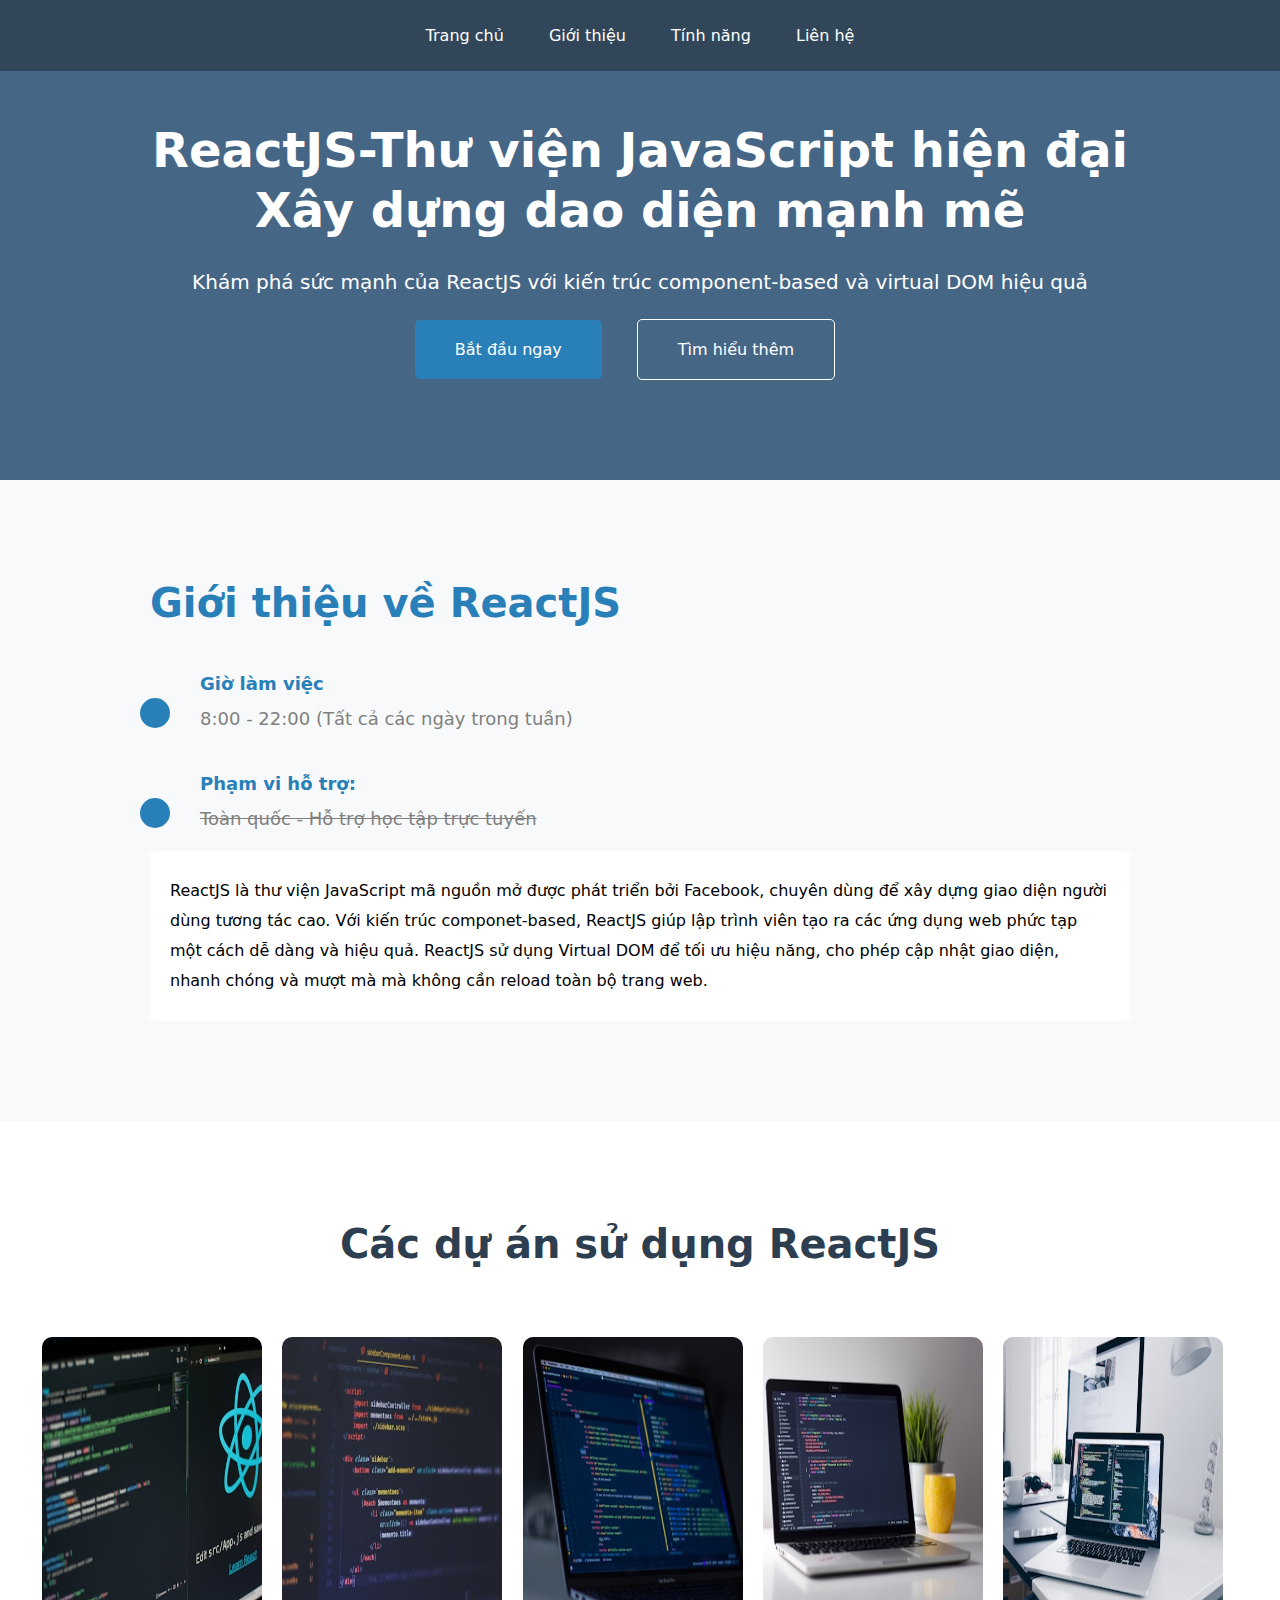
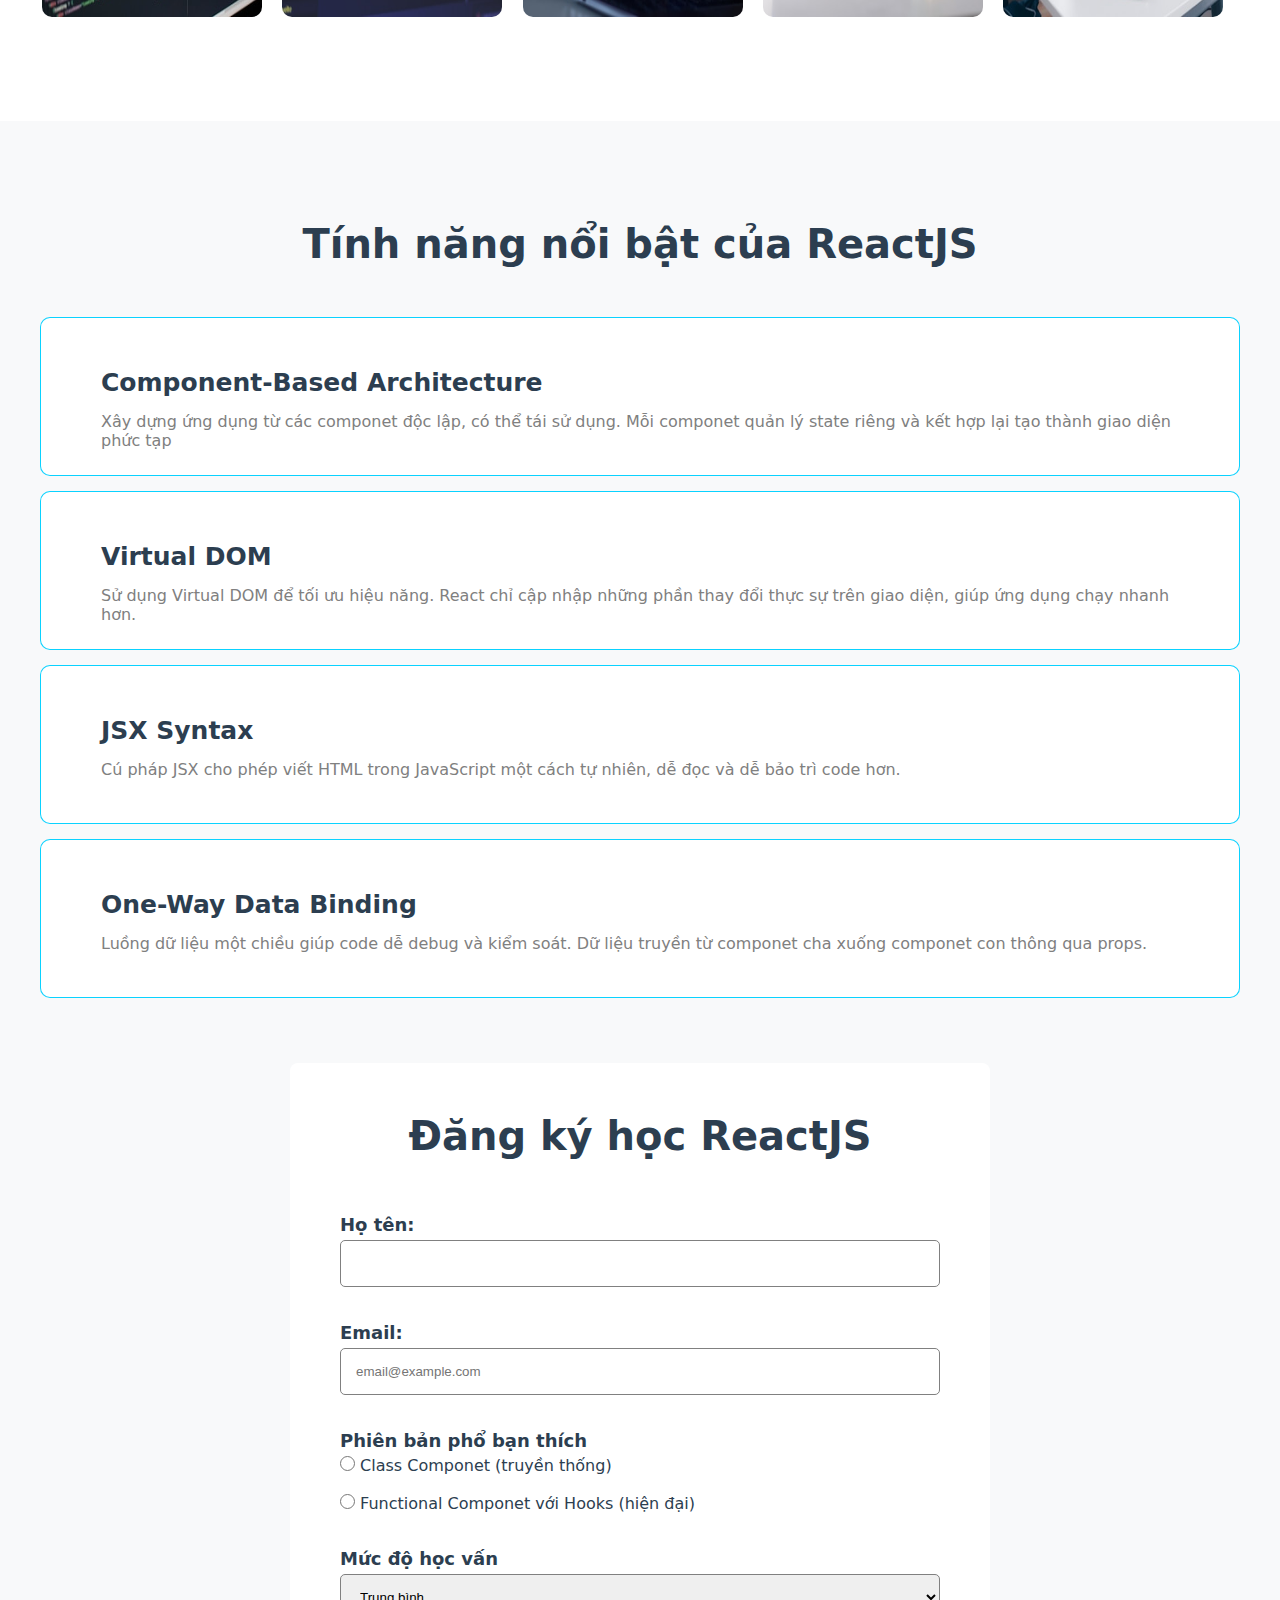
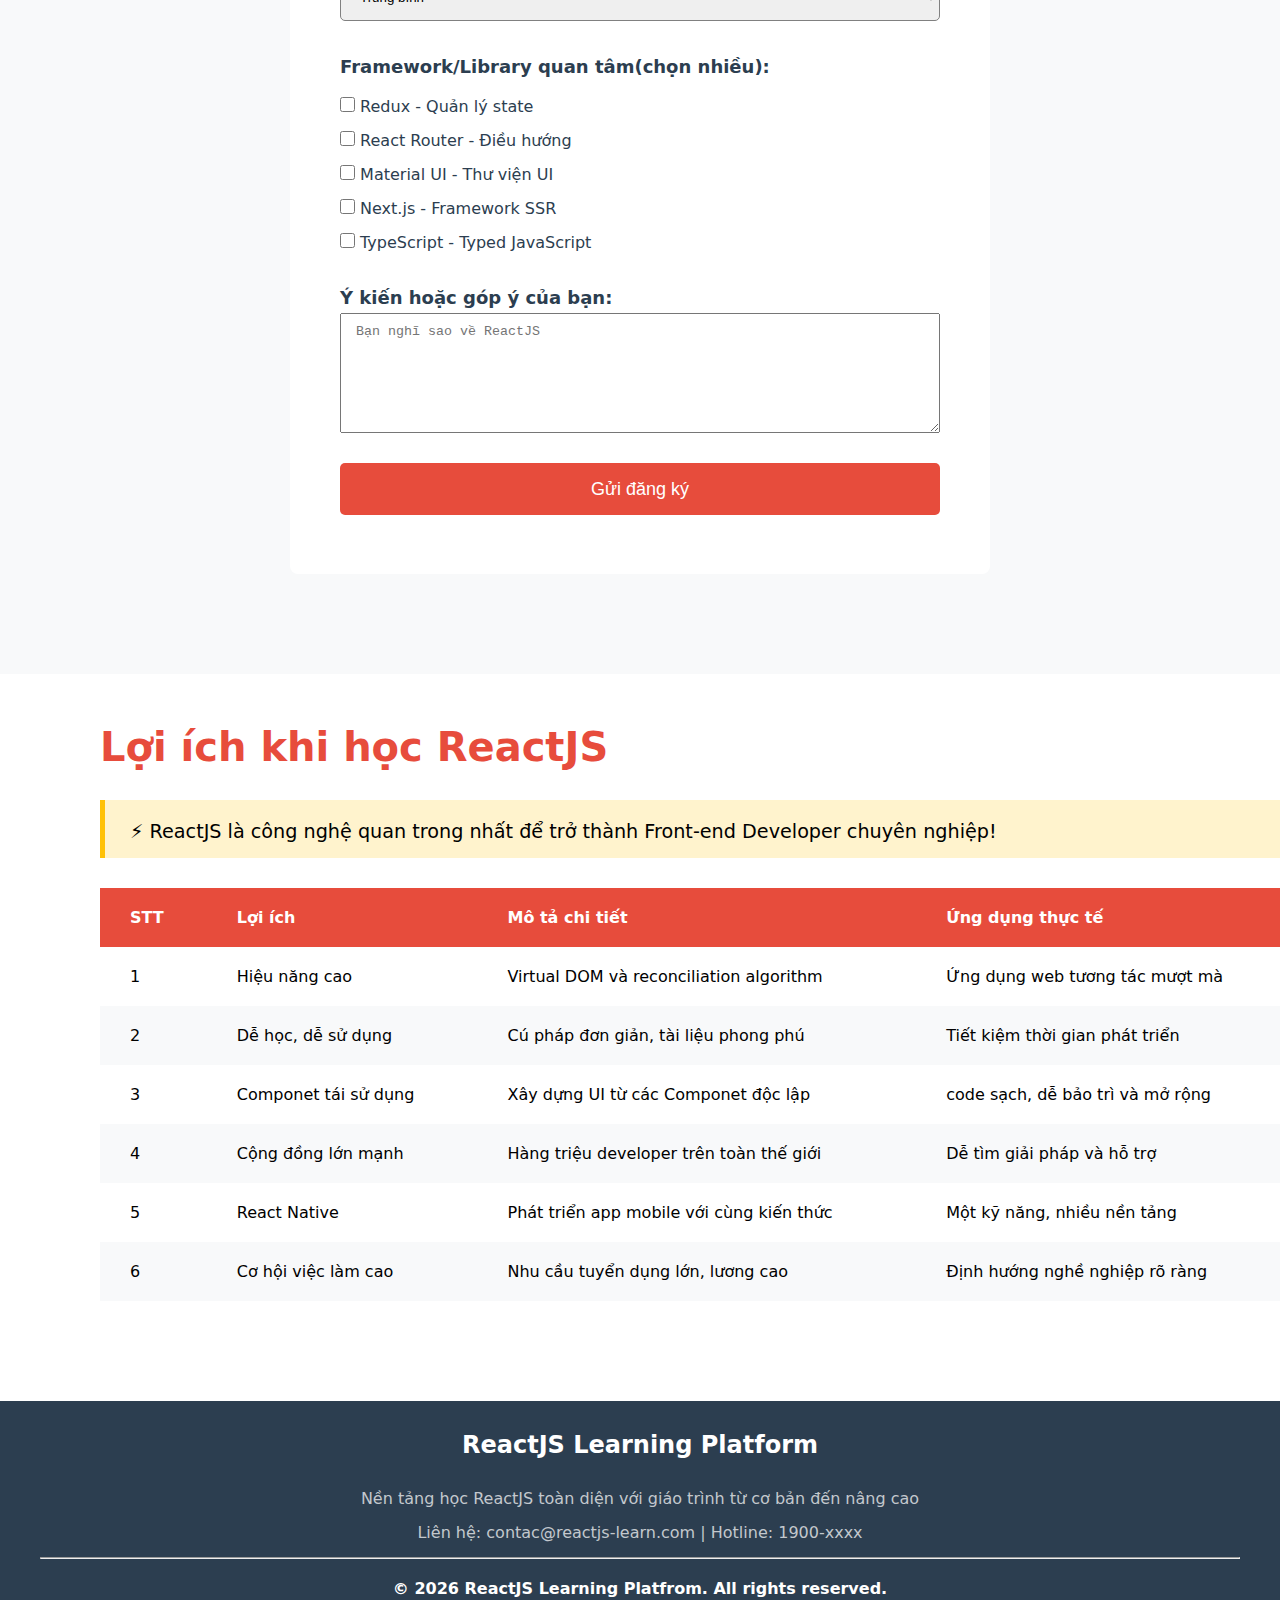
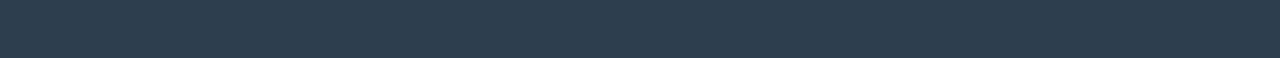
<file: NgoTrungKien_B25DTCN106_IT103A_Session8/BTVN/index.html>
<!DOCTYPE html>
<html lang="en">
<head>
    <meta charset="UTF-8">
    <meta name="viewport" content="width=device-width, initial-scale=1.0">
    <title>ReactJS</title>
    <link rel="stylesheet" href="./style.css">
</head>
<body>
    <header>
        <div id="header">
            <a href="">Trang chủ</a>
            <a href="">Giới thiệu</a>
            <a href="">Tính năng</a>
            <a href="">Liên hệ</a>
        </div>
    </header>
    <div class="body">
        <div id="info">
            <h2>ReactJS-Thư viện JavaScript hiện đại <br>Xây dựng dao diện mạnh mẽ</h2>
            <p>Khám phá sức mạnh của ReactJS với kiến trúc component-based và virtual DOM hiệu quả</p>
            <div id="button">
                <a id="button-1" href="">Bắt đầu ngay</a>
                <a id="button-2" href="">Tìm hiểu thêm</a>
            </div>
        </div>
        <div class="gioithieu">
            <div id="gioithieu">
                <h2>Giới thiệu về ReactJS</h2>
                <div id="content">
                    <div class="circle"></div>
                    <div id="text">
                        <strong>Giờ làm việc</strong>
                        <p>8:00 - 22:00 (Tất cả các ngày trong tuần)</p>
                    </div>
                </div>
                <div id="content-2">
                    <div class="circle-2"></div>
                    <div id="text">
                        <strong>Phạm vi hỗ trợ:</strong>
                        <p id="gach">Toàn quốc - Hỗ trợ học tập trực tuyến</p>
                    </div>
                    <div class="content-2">
                       <p> ReactJS là thư viện JavaScript mã nguồn mở được phát triển bởi Facebook,
                        chuyên dùng để xây dựng giao diện người dùng tương tác cao. Với kiến trúc 
                        componet-based, ReactJS giúp lập trình viên tạo ra các ứng dụng web phức tạp một cách dễ dàng và hiệu 
                        quả. ReactJS sử dụng Virtual DOM để tối ưu hiệu 
                        năng, cho phép cập nhật giao diện, nhanh chóng và mượt mà mà không cần reload toàn bộ trang web.</p>
                    </div>  
                </div>
            </div>

        </div>
        <div class="show">
            <h1>Các dự án sử dụng ReactJS</h1>
            <div class="image-show">
                    <img src="./a1.jpg" alt="">
                    <img src="./a2.jpg" alt="">
                    <img src="./a3.jpg" alt="">
                    <img src="./a4.jpg" alt="">
                    <img src="./a5.jpg" alt="">
            </div>
        </div>
        <div class="feature">
            <h2>Tính năng nổi bật của ReactJS</h2>
            <div class="content-3">    
                <div class="in-content">
                    <strong>Component-Based Architecture</strong>
                    <p>Xây dựng ứng dụng từ các componet độc lập, có thể tái sử dụng. Mỗi componet quản lý state riêng và kết hợp lại tạo thành giao diện phức tạp</p>
                </div>
            </div>
            <div class="content-3">
                <div class="in-content">
                    <strong>Virtual DOM</strong>
                    <p>Sử dụng Virtual DOM để tối ưu hiệu năng. React chỉ cập nhập những phần thay đổi thực sự trên giao diện, giúp ứng dụng chạy nhanh hơn.</p>
                </div>
            </div>
            <div class="content-3">
                <div class="in-content">
                    <strong>JSX Syntax</strong>
                    <p>Cú pháp JSX cho phép viết HTML trong JavaScript một cách tự nhiên, dễ đọc và dễ bảo trì code hơn.</p>
                </div>
            </div>
            <div class="content-3">
                <div class="in-content">
                    <strong>One-Way Data Binding</strong>
                    <p>Luồng dữ liệu một chiều giúp code dễ debug và kiểm soát. Dữ liệu truyền từ componet cha xuống componet con thông qua props.</p>
                </div>
            </div>
            <form action="">
                <h1>Đăng ký học ReactJS</h1>
                <div class="input">
                    <p>Họ tên:</p>
                    <input type="text">
                </div>
                <div class="input">
                    <p>Email:</p>
                    <input type="email" placeholder="email@example.com">
                </div>
                <div class="input">
                    <p>Phiên bản phổ bạn thích</p>
                    <input type="radio" id="radio-1" name="radio" >
                    Class Componet (truyền thống)
                    <br>
                    <br>
                    <input type="radio" id="radio-2" name="radio" >
                    Functional Componet với Hooks (hiện đại)
                </div>
                <div class="input">
                    <p>Mức độ học vấn</p>
                    <select name="" id="select">
                        <option value="Trung bình">Trung bình</option>
                        <option value="Trung cấp">Trung cấp</option>
                        <option value="Cao đẳng">Cao đẳng</option>
                        <option value="Đại học">Đại học</option>
                        <option value="Sau đại học">Sau đại học</option>
                    </select>
                </div>
                <div class="input">
                    <p>Framework/Library quan tâm(chọn nhiều):</p>
                    <div class="checkbox">
                        <input type="checkbox" id="checkbox-1">
                        Redux - Quản lý state
                    </div>
                     <div class="checkbox">
                        <input type="checkbox" id="checkbox-1">
                        React Router - Điều hướng
                    </div>
                     <div class="checkbox">
                        <input type="checkbox" id="checkbox-1">
                        Material UI - Thư viện UI
                    </div>
                     <div class="checkbox">
                        <input type="checkbox" id="checkbox-1">
                        Next.js - Framework SSR
                    </div>
                    <div class="checkbox">
                        <input type="checkbox" id="checkbox-1">
                        TypeScript - Typed JavaScript
                    </div>
                </div>
                <div class="input">
                    <p>Ý kiến hoặc góp ý của bạn:</p>
                    <div id="textarea">
                        <textarea name="" id="" placeholder="Bạn nghĩ sao về ReactJS"></textarea>
                    </div>
                </div>
                <div class="button-3">
                    <button type="submit">Gửi đăng ký</button>
                </div>
                
            </form>
        </div>
        <div class="sub">
            <div id="subin">
                <h1>Lợi ích khi học ReactJS</h1>
                <div id="tips">
                    <p>⚡ ReactJS là công nghệ quan trong nhất để trở thành Front-end Developer chuyên nghiệp!</p>
                </div>
            </div>
            <div class="table" >
                <table cellspacing="0">
                    <thead>
                        <tr>
                            <th>STT</th>
                            <th>Lợi ích</th>
                            <th>Mô tả chi tiết</th>
                            <th>Ứng dụng thực tế</th>
                        </tr>
                    </thead>
                    <tbody>
                        <tr>
                            <td>1</td>
                            <td>Hiệu năng cao</td>
                            <td>Virtual DOM và reconciliation algorithm</td>
                            <td>Ứng dụng web tương tác mượt mà</td>
                        </tr>
                        <tr class="tbback">
                            <td>2</td>
                            <td>Dễ học, dễ sử dụng</td>
                            <td>Cú pháp đơn giản, tài liệu phong phú</td>
                            <td>Tiết kiệm thời gian phát triển</td>
                        </tr>
                        <tr>
                            <td>3</td>
                            <td>Componet tái sử dụng</td>
                            <td>Xây dựng UI từ các Componet độc lập</td>
                            <td>code sạch, dễ bảo trì và mở rộng</td>
                        </tr>
                        <tr class="tbback">
                            <td>4</td>
                            <td>Cộng đồng lớn mạnh</td>
                            <td>Hàng triệu developer trên toàn thế giới</td>
                            <td>Dễ tìm giải pháp và hỗ trợ</td>
                        </tr>
                        <tr>
                            <td>5</td>
                            <td>React Native</td>
                            <td>Phát triển app mobile với cùng kiến thức</td>
                            <td>Một kỹ năng, nhiều nền tảng</td>
                        </tr>
                        <tr class="tbback">
                            <td>6</td>
                            <td>Cơ hội việc làm cao</td>
                            <td>Nhu cầu tuyển dụng lớn, lương cao</td>
                            <td>Định hướng nghề nghiệp rõ ràng</td>
                        </tr>
                    </tbody>
                </table>
            </div>
        </div>
    </div> 
    <footer>
        <div class="footer">
            <h2>ReactJS Learning Platform</h2>
            <p>Nền tảng học ReactJS toàn diện với giáo trình từ cơ bản đến nâng cao</p>
            <p>Liên hệ: contac@reactjs-learn.com | Hotline: 1900-xxxx</p>
            <hr>
            <h4>&copy 2026 ReactJS Learning Platfrom. All rights reserved.</h4>
        </div>
    </footer>
</body>
</html>
</file>
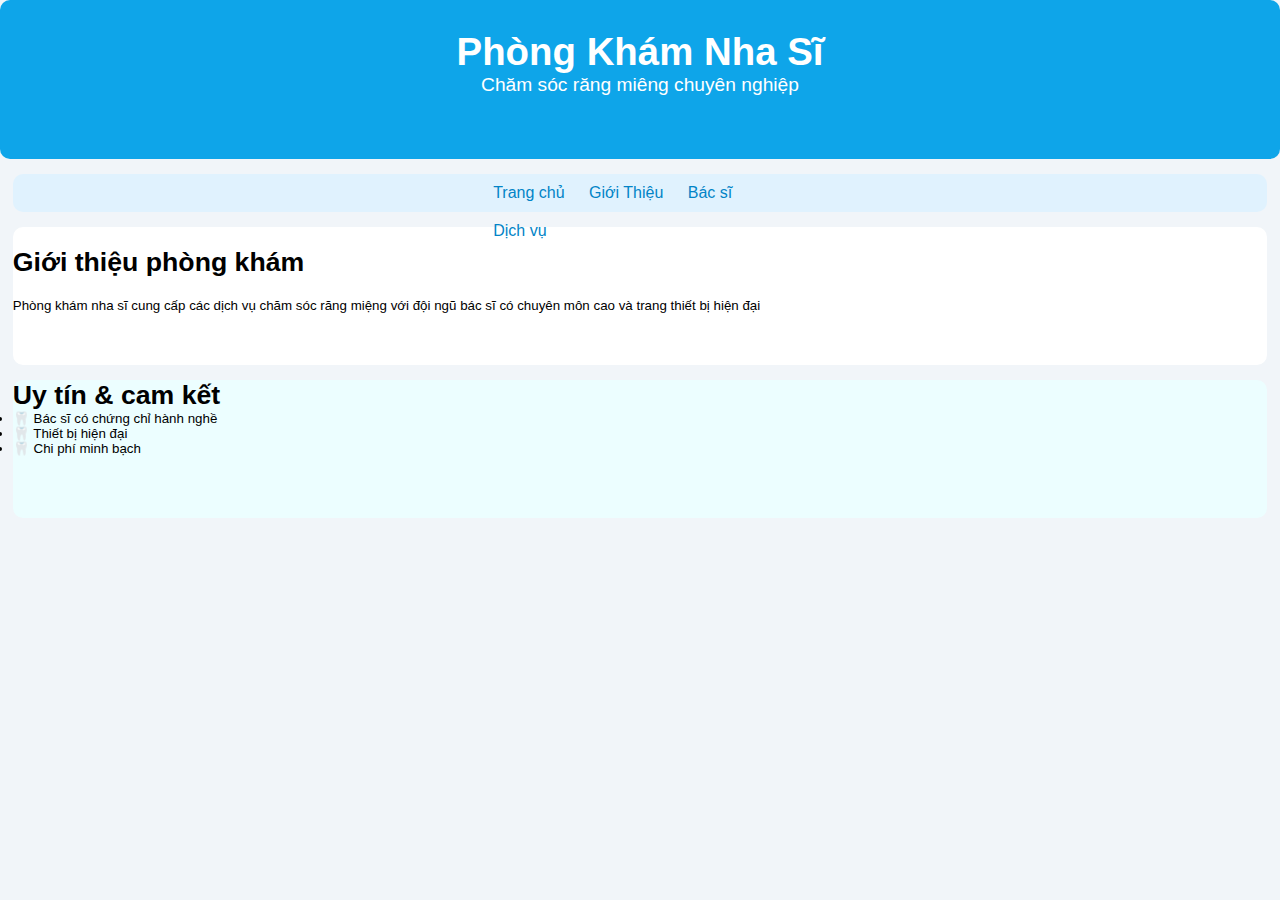
<file: NgoTrungKien_B25DTCN106_IT103A_Session8/BTTH/BT.html>
<!DOCTYPE html>
<html lang="en">
<head>
    <meta charset="UTF-8">
    <meta name="viewport" content="width=device-width, initial-scale=1.0">
    <title>Phòng Khám Nha Sĩ</title>
    <link rel="stylesheet" href="./BT.css">
</head>
<body>
    <header>
        <div class="header">
            <h1>Phòng Khám Nha Sĩ</h1>
            <p>Chăm sóc răng miêng chuyên nghiệp</p>
        </div>
    </header>
    <nav>
        <div class="navbar">
            <div id="active">
                <p>Trang chủ</p>
                <p>Giới Thiệu</p>
                <p>Bác sĩ</p>
                <p>Dịch vụ</p>
            </div>
        </div>
    </nav>
    <sub>
        <div class="info">
            <h1>Giới thiệu phòng khám</h1>
            <p>Phòng khám nha sĩ cung cấp các dịch vụ chăm sóc răng miệng với đội ngũ bác sĩ có chuyên môn cao và trang thiết bị hiện đại</p>
        </div>
    </sub>
    <sub>
        <div class="info-2">
            <h1>Uy tín & cam kết</h1>
            <ul>
                <li>🦷 Bác sĩ có chứng chỉ hành nghề</li>
                <li>🦷 Thiết bị hiện đại</li>
                <li>🦷 Chi phí minh bạch</li>
            </ul>
        </div>
    </sub>
</body>
</html>
</file>
<file: NgoTrungKien_B25DTCN106_IT103A_Session8/BTVN/style.css>
* {
    margin: 0;
    padding: 0;
    box-sizing: border-box;
}
body {
    font-family: system-ui, -apple-system, BlinkMacSystemFont, 'Segoe UI', Roboto, Oxygen, Ubuntu, Cantarell, 'Open Sans', 'Helvetica Neue', sans-serif;
}
#header {
    background-color: #32465a;
    text-align: center;
    padding: 16px 0;
}
header{
    position: fixed;
    width: 100%;
    z-index: 100;
}
#header a {
    display: inline-block;
    color: white;
    text-decoration: none;
    padding: 10px 20px;
    border-radius: 5px;
}
#header a:hover{
    background-color: #445566;
    text-decoration: underline;
}
#info{
    background-color: #466686;
    text-align: center;
    color: white;
}
#info h2{
    padding: 120px 0 30px 0;
    font-size: 48px;
    line-height: 60px;
}
#info p {
    display: block;
    font-size: 20px;
    padding: 0 0 25px 0;
}
#button {
    padding-bottom:  100px;
}
#info a{
    text-decoration: none;
    padding: 20px 40px;
    border-radius: 5px;
    display: inline-block;
    color: white;
    margin-right: 30px;
}
#button-1{
    background-color: #2980b9;
    transition: all 0.5s ease;
}
#button-1:hover{
    transform: translateY(-20px);

}
#button-2{
    border: 1px solid white;
    border-radius: 5px;
    transition: all 0.5s ease;
}
#button-2:hover{
    transform: translateY(20px);
}
.gioithieu{
    background-color: #f8f9fa;
}
#gioithieu {
    padding: 100px 150px;
    color: #2980b9;
}
#gioithieu h2{
    font-size: 40px;
    margin-bottom: 40px;
}
#content{
display: inline-block;
margin-bottom: 30px;
}
.circle{
    width: 30px;
    height: 30px;
    border-radius: 100%;
    background-color: #2980b9;
    position: absolute;
    top: 698px;
    left: 140px;
}
#text{
    margin-left: 50px;
    line-height: 35px;
    font-size: 18px;
}
#text p {
    color: grey;
}
.circle-2{
     width: 30px;
    height: 30px;
    border-radius: 100%;
    background-color: #2980b9;
    position: absolute;
    top:798px;
    left: 140px;
}
#gach{
    text-decoration: line-through;
}
.content-2{
    background-color: white;
    margin-top: 15px;
    border-radius: 5px;
}
.content-2 p {
    padding: 25px 20px;
    color: black;
    line-height: 30px;
}
.show{
    background-color: white;
    text-align: center;
    
}
.show h1 {
    margin: 100px 0 50px 0;
    font-size: 40px;
    color: #2c3e50;
    
}
.image-show {
    display: inline-block;
    padding-top: 20px;
    padding-bottom: 100px;
}
.image-show img{
    display: inline-block;
    width: 220px;
    height: 280px;
    border-radius: 10px;
    margin-right: 15px;
    transition: all 0.2s ease-out;
}
.image-show img:hover {
    transform: scale(1.1);
}
.feature {
    background-color: #f8f9fa;
    text-align: center;
    padding-bottom: 50px;

}
.feature h2 {
    font-size: 40px;
    color: #2c3e50;
    padding: 100px 0 50px 0;
}
.content-3 {
    display: inline-block;
}
.in-content {
    display: inline-block;
    width: 1200px;
    height: 159px;
    background-color: white;
    padding: 50px 60px;
    border-radius: 10px;
    border: 1px solid rgba(0, 208, 255, 0.962);
    margin-bottom: 15px;
    transition: all 0.5s ease;
}
.in-content strong {
    display: block;
    font-size: 25px;
    text-align: left;
    margin-bottom: 15px;
    color: #2c3e50;
}
.in-content p {
    color: grey;
    text-align: left;
}
.in-content:hover {
    transform: translatex(-50px);
}
form {
    width: 700px;
    height: 1111px;
    background-color: white;
    margin: 50px auto;
    border-radius: 8px;
}
form h1 {
    padding-top: 50px;
    color: #2c3e50;
    font-size: 40px;
    padding-bottom: 50px;
}

.input{
    text-align: left;
    margin-left: 50px;
    margin-bottom: 30px;
    
    color: #2c3e50;
} 
.input p {
    display: block;
    padding: 5px 0;
    font-size: 18px;
    color:#2c3e50;
    font-weight: bold;

}
.input input {
    width: 600px;
    height: 47px;
    border-radius: 5px;
    border: 1px solid grey;
    padding: 10px 15px;
}
#radio-1,#radio-2,.radio {
    width: 15px;
    height: 15px;
    display: inline-block;

}
#select {
     width: 600px;
    height: 47px;
    border-radius: 5px;
    border: 1px solid grey;
    padding: 10px 15px;
}
.checkbox{
    margin: 15px 0;
}
#checkbox-1{
    width: 15px;
    height: 15px;
}
#textarea{
    max-width: 600px;
    height: 120px;
}
#textarea textarea {
    width: 100%;
    height: 100%;
    resize: vertical;
    padding: 10px 15px;
}
.button-3 {
    margin-left: 50px;
    margin-bottom: 30px;
    width: 600px;
    height: 52px;
}
.button-3 button {
    width: 100%;
    height: 100%;
    background-color: #e74c3c;
    border-radius: 5px;
    border: none;
    color: white;
    font-size: 18px;
}
.button-3 button:hover {
    background-color: #c0392b;
    
}
.sub{
    background-color: white;
}
.sub h1 {
    padding: 50px 0px 30px 100px;
    font-size: 40px;
    color: #e74c3c;
}
#tips p{
    display: inline-block;
    background-color: #fff3cd;
    margin-left: 100px;
    width: 1200px;
    height: 58px;
    padding: 20px 25px;
    font-size: larger;
    border-left: 5px solid #ffc107;
    margin-bottom: 30px;
}
.table{
    margin-left: 100px;
    width: 1200px;
    padding-bottom: 100px;
}
.table table {
    width: 100%;
}
.table thead {
    background-color: #e74c3c;
    color: white;
    font-size: 16px;
}
.table tr {
    text-align: left;
    transition: all 0.3s ease;
}
tbody tr:hover {
    background-color: #fff3f3;
}
.table th,td {
    padding: 20px 30px;
}
.tbback { 
    background-color: #f8f9fa;
}
.tbback td {
    border-top: 0,5px solid #f8f9fa32;
    border-bottom: 0,5px solid #f8f9fa32;
}
footer {
    background-color: #2c3e50;
    width: 100%;
    height: 257px;
}
.footer {
    width: 1200px;
    height: 177px;
    text-align: center;
}
.footer{
    margin: 0 auto;
    padding-top: 30px;
    color: white;
}
.footer h2{
    padding-bottom: 30px;
}
.footer p {
    color: #c3c8cd;
    padding-bottom: 15px;
    display: block;
}
.footer h4{
    padding: 20px 0;
}
</file>
<file: NgoTrungKien_B25DTCN106_IT103A_Session8/BTTH/BT.css>
*{
    margin: 0;
    padding: 0;
    box-sizing: border-box;
    font-family: Arial, sans-serif;
}
body {
    background-color: #f1f5f9;
}
header{
    background-color: #0ea5e9;
    width: 100%;
    height: 159px;
    border-radius: 10px;
}
.header {
    margin: 0 auto;
    width: 700px;
    height: 100%;
    text-align: center;
    padding-top: 30px;
    font-size: larger;
    color: white;
}
nav{
    margin: 15px auto;
}
.navbar {
    width: 98%;
    height: 38px;
    background-color: #e0f2fe;
    margin: 0 auto;
    border-radius: 10px;
}
#active{
    width: 25%;
    height: 100%;
    margin: 0 auto;
}
.navbar p {
    display: inline-block;
    text-align: center;
    margin: 10px;
    color: #0284c7;
}
.navbar p:hover {
    color:white;
    background-color: #0284c7;
    padding: 3px;
    border-radius: 10px;
}
.info {
    width: 98%;
    height: 138px;
    background-color: white;
    border-radius: 10px;
    margin: 15px auto;
}
.info h1 {
    display: inline-block;
    padding-top: 20px;
    padding-bottom: 20px;
    width: 95%;
    height: auto;
    margin: 0 auto;
}
.info-2{
    width: 98%;
    height: 138px;
    background-color: #ecfeff;
    border-radius: 10px;
    margin: 15px auto;
}
div
.info-2 li {
    list-style: none;
}
</file>
